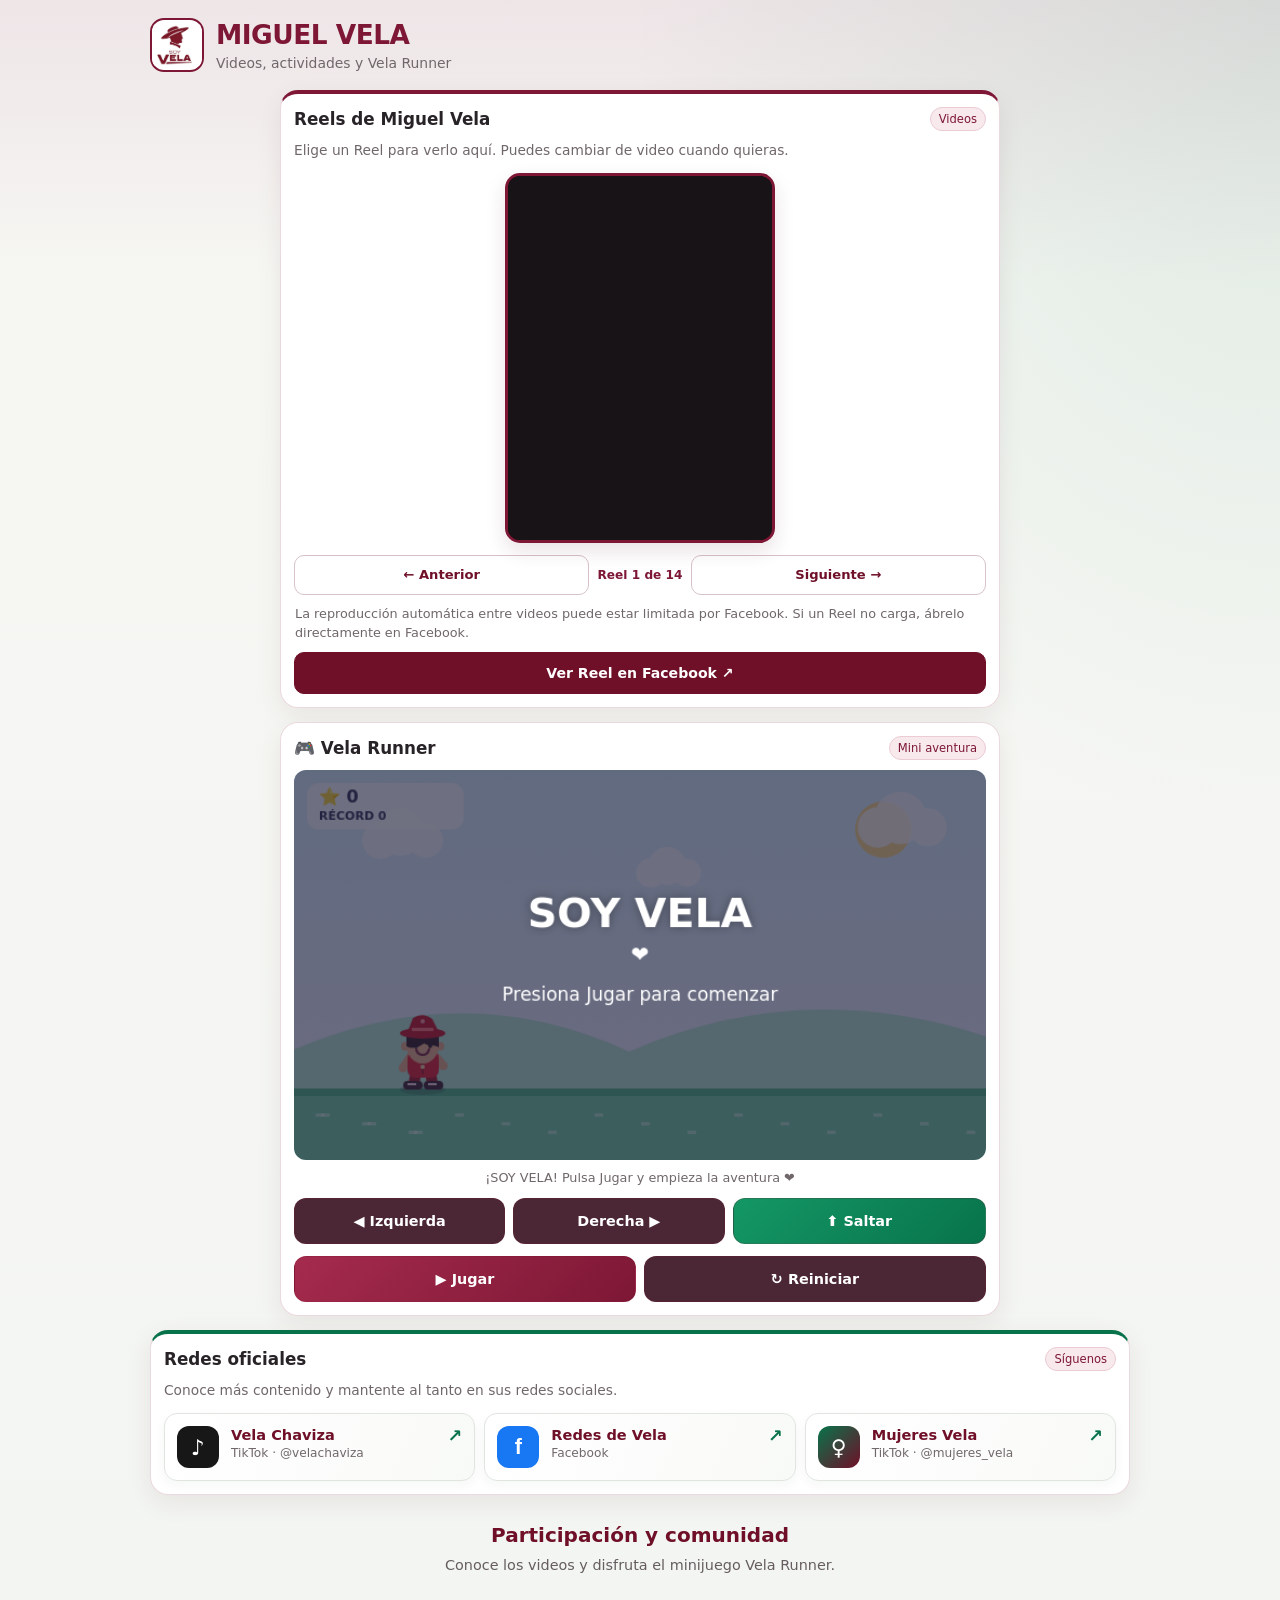
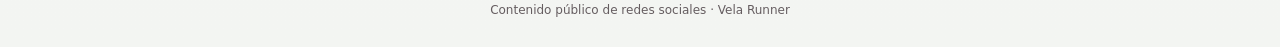
<file: index.html>
<!DOCTYPE html>
<html lang="es">
<head>
  <meta charset="UTF-8">
  <meta name="viewport" content="width=device-width, initial-scale=1, viewport-fit=cover">
  <meta name="theme-color" content="#6f1028">
  <title>VELA</title>

  <style>
    :root {
      --bg: #10101b;
      --panel: #1c1c2b;
      --pink: #ff76ad;
      --purple: #9b87ff;
      --text: #fff8fc;
      --muted: #c5bfd4;
      --border: rgba(255,255,255,.1);
    }

    * {
      box-sizing: border-box;
    }

    html {
      scroll-behavior: smooth;
      -webkit-text-size-adjust: 100%;
    }

    body {
      margin: 0;
      min-height: 100vh;
      color: var(--text);
      background:
        radial-gradient(ellipse at top, #29203e 0%, transparent 55%),
        var(--bg);
      font-family: system-ui, -apple-system, BlinkMacSystemFont, "Segoe UI", sans-serif;
      overflow-x: hidden;
    }

    button,
    input {
      font: inherit;
    }

    button {
      -webkit-tap-highlight-color: transparent;
    }

    .wrap {
      width: min(100% - 28px, 540px);
      margin: 0 auto;
      padding: 18px 0 30px;
    }

    header {
      display: flex;
      align-items: center;
      gap: 12px;
      margin-bottom: 18px;
    }

    .logo {
      width: 54px;
      height: 54px;
      object-fit: contain;
      flex-shrink: 0;
      border-radius: 14px;
      background: white;
    }

    .brand {
      min-width: 0;
    }

    h1 {
      margin: 0;
      font-size: clamp(1.25rem, 5vw, 1.65rem);
      line-height: 1.2;
      letter-spacing: -.5px;
    }

    .subtitle {
      margin: 5px 0 0;
      color: var(--muted);
      font-size: .87rem;
    }

    .panel {
      width: 100%;
      min-width: 0;
      padding: 13px;
      margin-bottom: 14px;
      border: 1px solid var(--border);
      border-radius: 18px;
      background: rgba(28, 28, 43, .94);
      box-shadow: 0 8px 24px rgba(0,0,0,.15);
    }

    .panel-heading {
      display: flex;
      justify-content: space-between;
      align-items: center;
      gap: 8px;
      margin: 0 0 10px;
    }

    h2 {
      margin: 0;
      font-size: 1.05rem;
    }

    .tag {
      color: #ffd0e4;
      background: rgba(255,118,173,.12);
      border: 1px solid rgba(255,118,173,.2);
      padding: 4px 8px;
      border-radius: 99px;
      font-size: .72rem;
      white-space: nowrap;
    }

    /* Reel público de Facebook */
    .reel-frame {
      width: 100%;
      max-width: 340px;
      height: 500px;
      margin: 0 auto;
      overflow: hidden;
      border-radius: 12px;
      background: #080811;
      contain: layout paint;
    }

    .reel-frame iframe {
      display: block;
      width: 100%;
      height: 100%;
      border: 0;
      background: #080811;
    }

    .reel-link {
      display: inline-flex;
      justify-content: center;
      align-items: center;
      min-height: 42px;
      margin-top: 10px;
      padding: 10px 14px;
      border-radius: 10px;
      color: white;
      background: #1877f2;
      text-decoration: none;
      font-size: .88rem;
      font-weight: 750;
    }

    .reel-note {
      margin: 9px 1px 0;
      color: var(--muted);
      font-size: .8rem;
      line-height: 1.5;
    }

    @media (max-width: 600px) {
      .reel-frame {
        max-width: 320px;
        height: 400px;
        height: clamp(340px, 52vh, 430px);
        height: clamp(340px, 52svh, 430px);
      }

      .reel-note {
        font-size: .76rem;
      }
    }

    .game-frame {
      width: 100%;
      aspect-ratio: 16 / 9;
      overflow: hidden;
      position: relative;
      border-radius: 12px;
      background: #dff5ff;
      touch-action: none;
      user-select: none;
      -webkit-user-select: none;
    }

    #game {
      display: block;
      width: 100%;
      height: 100%;
      touch-action: none;
    }

    .game-status {
      margin: 9px 0 0;
      color: var(--muted);
      text-align: center;
      font-size: .8rem;
      line-height: 1.4;
    }

    .game-controls {
      display: grid;
      grid-template-columns: 1fr 1fr 1.2fr;
      gap: 8px;
      margin-top: 12px;
    }

    .btn {
      min-height: 46px;
      border: 1px solid rgba(255,255,255,.12);
      border-radius: 12px;
      padding: 10px 8px;
      color: white;
      background: #302943;
      font-weight: 750;
      font-size: .9rem;
      cursor: pointer;
      touch-action: manipulation;
      transition: transform .12s ease, filter .12s ease;
    }

    .btn:active {
      transform: scale(.96);
      filter: brightness(1.15);
    }

    .btn-primary {
      color: #24101c;
      background: linear-gradient(135deg, #ff9bc5, #ff76ad);
      border-color: transparent;
    }

    .btn-jump {
      color: #1b1630;
      background: linear-gradient(135deg, #c2b5ff, #9681ff);
      border-color: transparent;
    }

    .btn-small {
      min-height: 40px;
      padding: 8px 10px;
      white-space: nowrap;
    }

    .score-line {
      display: flex;
      justify-content: space-between;
      align-items: center;
      margin-bottom: 9px;
      color: #39365a;
      font-size: .85rem;
      font-weight: 800;
    }

    .message {
      text-align: center;
      margin: 20px 0 8px;
      padding: 8px 4px;
    }

    .message h2 {
      font-size: 1.25rem;
      margin-bottom: 7px;
    }

    .message p {
      color: var(--muted);
      font-size: .9rem;
      line-height: 1.6;
      margin: 0;
    }

    footer {
      color: #8e879f;
      text-align: center;
      font-size: .75rem;
      padding: 10px 0 0;
    }

    @media (max-width: 380px) {
      .wrap {
        width: calc(100% - 20px);
        padding-top: 12px;
      }

      .panel {
        padding: 10px;
        border-radius: 15px;
      }

      .logo {
        width: 47px;
        height: 47px;
      }

      .game-controls {
        gap: 6px;
      }

      .btn {
        font-size: .82rem;
      }
    }

    @media (prefers-reduced-motion: reduce) {
      html {
        scroll-behavior: auto;
      }

      .btn {
        transition: none;
      }
    }


    /* Identidad visual guinda, blanca y verde; optimizada para móviles */
    :root {
      --bg: #f3f5f2;
      --panel: #ffffff;
      --pink: #6f1028;
      --purple: #08734b;
      --text: #282326;
      --muted: #70676b;
      --border: rgba(100, 25, 48, .16);
    }
    body {
      background:
        radial-gradient(ellipse at top right, rgba(8,115,75,.10), transparent 36%),
        linear-gradient(180deg, #eee5e7 0, #f6f7f3 280px, #f3f5f2 100%);
      color: var(--text);
    }
    .logo { border: 2px solid #7d1735; }
    h1 { color: #7d1735; }
    .panel {
      background: rgba(255,255,255,.97);
      border-color: rgba(125,23,53,.16);
      box-shadow: 0 8px 24px rgba(78, 20, 39, .08);
    }
    .tag {
      color: #7d1735;
      background: #f8e9ed;
      border-color: #ebcbd4;
    }
    .reels-panel { border-top: 4px solid #7d1735; }
    .section-intro { color: var(--muted); margin: 0 0 12px; font-size: .86rem; line-height: 1.45; }
    .reel-frame {
      max-width: 300px;
      height: 440px;
      border: 3px solid #7d1735;
      border-radius: 15px;
      box-shadow: 0 8px 20px rgba(77, 14, 35, .12);
    }
    .reel-frame iframe { background: #171317; }
    .reel-nav {
      display: grid;
      grid-template-columns: 1fr auto 1fr;
      align-items: center;
      gap: 8px;
      margin-top: 12px;
    }
    #reelCounter { font-size: .76rem; font-weight: 800; color: #7d1735; white-space: nowrap; }
    .reel-nav-btn {
      min-height: 40px; padding: 8px 10px; border-radius: 10px;
      border: 1px solid #d9b6c0; background: #fff; color: #7d1735;
      font: inherit; font-size: .82rem; font-weight: 800; cursor: pointer;
    }
    .reel-nav-btn:active, .reel-card:active { transform: scale(.98); }
    .reel-link {
      width: 100%; background: #7d1735; border: 1px solid #7d1735;
      border-radius: 10px; text-align: center;
    }
    .reel-note { color: #70676b; }
    .btn { border-color: rgba(125,23,53,.2); background: #4b2735; }
    .btn-primary { color: white; background: linear-gradient(135deg, #a52b4d, #7d1735); }
    .btn-jump { color: white; background: linear-gradient(135deg, #149765, #087f54); }
    .message h2 { color: #6f1028; }
    .message p, footer { color: #655d60; }

    .social-panel { border-top: 4px solid #08734b; }
    .social-grid { display: grid; grid-template-columns: 1fr; gap: 9px; }
    .social-card {
      display: flex; align-items: center; gap: 12px; min-width: 0;
      padding: 12px; border-radius: 13px; border: 1px solid #e0e5df;
      background: linear-gradient(115deg, #fff 0%, #f8faf7 100%);
      color: #29252a; text-decoration: none;
      box-shadow: 0 4px 12px rgba(28, 46, 35, .045);
      transition: transform .15s ease, box-shadow .15s ease;
    }
    .social-card:hover { transform: translateY(-2px); box-shadow: 0 7px 16px rgba(28,46,35,.09); }
    .social-icon {
      display: grid; place-items: center; flex: 0 0 42px; height: 42px;
      border-radius: 12px; color: white; font-size: 1.35rem; font-weight: 900;
      background: #171717;
    }
    .social-card.facebook .social-icon { background: #1877f2; font-family: Arial, sans-serif; }
    .social-card.women .social-icon { background: linear-gradient(135deg, #08734b, #6f1028); }
    .social-copy { display: flex; flex: 1; min-width: 0; flex-direction: column; gap: 3px; }
    .social-copy strong { font-size: .91rem; color: #6f1028; }
    .social-copy small { font-size: .76rem; color: #71686b; overflow-wrap: anywhere; }
    .social-arrow { color: #08734b; font-size: 1.1rem; font-weight: 900; }
    .reel-nav-btn { border-color: #d7c2c7; color: #6f1028; }
    .reel-frame { max-width: 260px; height: 360px; }
    .reel-link { background: #6f1028; border-color: #6f1028; }
    .btn-jump { background: linear-gradient(135deg, #149765, #08734b); }
    @media (min-width: 760px) {
      .wrap { width: min(100% - 40px, 980px); }
      .reels-panel, #gameSection { max-width: 720px; margin-left: auto; margin-right: auto; }
      .reel-frame { max-width: 270px; height: 370px; }
      .social-grid { grid-template-columns: repeat(3, minmax(0, 1fr)); }
      .social-card { align-items: flex-start; }
      .social-copy small { overflow-wrap: anywhere; }
    }
    @media (max-width: 600px) {
      .reel-frame { max-width: 245px; height: clamp(270px, 38svh, 340px); }
    }

  </style>
</head>

<body>
  <main class="wrap">

    <header>
      <img class="logo" src="logo-vela.jpg" alt="Logo Vela">
      <div class="brand">
        <h1>MIGUEL VELA</h1>
        <p class="subtitle">Videos, actividades y Vela Runner</p>
      </div>
    </header>

    <!-- REELS DE MIGUEL VELA -->
    <section class="panel reels-panel" id="reelsSection">
      <div class="panel-heading">
        <h2>Reels de Miguel Vela</h2>
        <span class="tag">Videos</span>
      </div>
      <p class="section-intro">Elige un Reel para verlo aquí. Puedes cambiar de video cuando quieras.</p>

      <div class="reel-frame" id="reelFrame">
        <iframe
          id="reelPlayer"
          src="https://www.facebook.com/plugins/video.php?href=https%3A%2F%2Fwww.facebook.com%2Freel%2F2198148591100253&show_text=false&autoplay=true&mute=true"
          title="Reel de Miguel Vela en Facebook"
          loading="eager"
          scrolling="no"
          allow="autoplay; clipboard-write; encrypted-media; picture-in-picture; web-share"
          allowfullscreen>
        </iframe>
      </div>

      <div class="reel-nav">
        <button class="reel-nav-btn" id="prevReel" type="button">← Anterior</button>
        <span id="reelCounter" aria-live="polite">Reel 1 de 14</span>
        <button class="reel-nav-btn" id="nextReel" type="button">Siguiente →</button>
      </div>
      <p class="reel-note">La reproducción automática entre videos puede estar limitada por Facebook. Si un Reel no carga, ábrelo directamente en Facebook.</p>
      <a class="reel-link" id="openReel" href="https://www.facebook.com/reel/2198148591100253" target="_blank" rel="noopener noreferrer">Ver Reel en Facebook ↗</a>

    </section>

    <!-- MINIJUEGO VELA RUNNER -->
    <section class="panel" id="gameSection">
      <div class="panel-heading">
        <h2>🎮 Vela Runner</h2>
        <span class="tag">Mini aventura</span>
      </div>

      <div class="game-frame" id="gameFrame">
        <canvas id="game" width="640" height="360"
          aria-label="Juego Vela Runner. Salta y esquiva los obstáculos.">
        </canvas>
      </div>

      <p class="game-status" id="gameStatus">
        Toca Jugar. Usa los botones para moverte y saltar.
      </p>

      <div class="game-controls">
        <button class="btn" id="leftBtn" type="button" aria-label="Mover a la izquierda">
          ◀ Izquierda
        </button>
        <button class="btn" id="rightBtn" type="button" aria-label="Mover a la derecha">
          Derecha ▶
        </button>
        <button class="btn btn-jump" id="jumpBtn" type="button">
          ⬆ Saltar
        </button>
      </div>

      <div class="game-controls" style="grid-template-columns:1fr 1fr">
        <button class="btn btn-primary" id="startBtn" type="button">
          ▶ Jugar
        </button>
        <button class="btn" id="restartBtn" type="button">
          ↻ Reiniciar
        </button>
      </div>
    </section>

    <!-- REDES SOCIALES -->
    <section class="panel social-panel" id="redesSection">
      <div class="panel-heading">
        <h2>Redes oficiales</h2>
        <span class="tag">Síguenos</span>
      </div>
      <p class="section-intro">Conoce más contenido y mantente al tanto en sus redes sociales.</p>
      <div class="social-grid">
        <a class="social-card tiktok" href="https://www.tiktok.com/@velachaviza?_r=1&_t=ZS-9Apw1FARJ6i" target="_blank" rel="noopener noreferrer">
          <span class="social-icon" aria-hidden="true">♪</span>
          <span class="social-copy"><strong>Vela Chaviza</strong><small>TikTok · @velachaviza</small></span>
          <span class="social-arrow" aria-hidden="true">↗</span>
        </a>
        <a class="social-card facebook" href="https://www.facebook.com/share/18kZbSUv5q/?mibextid=wwXIfr" target="_blank" rel="noopener noreferrer">
          <span class="social-icon" aria-hidden="true">f</span>
          <span class="social-copy"><strong>Redes de Vela</strong><small>Facebook</small></span>
          <span class="social-arrow" aria-hidden="true">↗</span>
        </a>
        <a class="social-card women" href="https://www.tiktok.com/@mujeres_vela?_r=1&_t=ZS-9Apw4sWHBwH" target="_blank" rel="noopener noreferrer">
          <span class="social-icon" aria-hidden="true">♀</span>
          <span class="social-copy"><strong>Mujeres Vela</strong><small>TikTok · @mujeres_vela</small></span>
          <span class="social-arrow" aria-hidden="true">↗</span>
        </a>
      </div>
    </section>

    <section class="message">
      <h2>Participación y comunidad</h2>
      <p>Conoce los videos y disfruta el minijuego Vela Runner.</p>
    </section>

    <footer>Contenido público de redes sociales · Vela Runner</footer>
  </main>

  <script>
    (() => {
      const reels = [
        "2198148591100253",
        "2050323955617421",
        "2193254794628391",
        "1519643000373971",
        "1505784578042343",
        "1100939905851168",
        "1826223185477790",
        "2610462596127950",
        "1058152643686197",
        "1629224418617324",
        "1080412928043602",
        "1616417880279494",
        "1039266162210114",
        "4557964657756942"
      ];
      const player = document.getElementById("reelPlayer");
      const counter = document.getElementById("reelCounter");
      const openLink = document.getElementById("openReel");
      const prev = document.getElementById("prevReel");
      const next = document.getElementById("nextReel");
      let current = 0;

      function loadReel(index) {
        current = (index + reels.length) % reels.length;
        const url = `https://www.facebook.com/reel/${reels[current]}`;
        player.src = `https://www.facebook.com/plugins/video.php?href=${encodeURIComponent(url)}&show_text=false&autoplay=true&mute=true`;
        player.title = `Reel ${current + 1} de Miguel Vela en Facebook`;
        openLink.href = url;
        counter.textContent = `Reel ${current + 1} de ${reels.length}`;
      }
      prev.addEventListener("click", () => loadReel(current - 1));
      next.addEventListener("click", () => loadReel(current + 1));
    })();
  </script>

  <script>
    (() => {
      "use strict";

      const canvas = document.getElementById("game");
      const ctx = canvas.getContext("2d", { alpha: false });
      const status = document.getElementById("gameStatus");

      const W = 640;
      const H = 360;
      const ground = 294;

      let running = false;
      let raf = 0;
      let lastTime = 0;
      let elapsed = 0;
      let score = 0;
      let obstacleTimer = 0;
      let laughTimer = 0;
      let angryTimer = 0;
      let bananaTimer = 0;
      let bananas = [];
      let bestScore = 0;
      try { bestScore = Number(localStorage.getItem("velaRunnerBest") || 0); } catch (_) {}
      let obstacles = [];
      let clouds = [
        { x: 80, y: 65, s: 1 },
        { x: 330, y: 95, s: .8 },
        { x: 540, y: 53, s: 1.1 }
      ];

      const player = {
        x: 100,
        y: ground - 54,
        w: 38,
        h: 54,
        vy: 0,
        speed: 240,
        jumping: false,
        face: 1
      };

      const keys = { left: false, right: false };

      function setStatus(text) {
        status.textContent = text;
      }

      function resetGame() {
        running = false;
        cancelAnimationFrame(raf);
        raf = 0;
        lastTime = 0;
        elapsed = 0;
        score = 0;
        obstacleTimer = 0;
        laughTimer = 0;
        angryTimer = 0;
        obstacleTimer = 0;
        bananaTimer = 0;
        bananas = [];
        obstacles = [];
        player.x = 100;
        player.y = ground - player.h;
        player.vy = 0;
        player.jumping = false;
        keys.left = false;
        keys.right = false;
        draw();
        setStatus("¡SOY VELA! Pulsa Jugar y empieza la aventura ❤️");
      }

      function startGame() {
        if (running) return;
        if (score >= 0 && obstacles.length === 0 && elapsed === 0) {
          // Mantiene el estado inicial si aún no se ha comenzado.
        }
        running = true;
        lastTime = 0;
        setStatus("¡Corre, salta, esquiva y recoge plátanos! 🍌");
        raf = requestAnimationFrame(loop);
      }

      function move(direction) {
        player.x += direction * 36;
        player.x = Math.max(12, Math.min(W - player.w - 12, player.x));
        player.face = direction;
      }

      function jump() {
        if (!running) startGame();

        if (!player.jumping) {
          player.vy = -510;
          player.jumping = true;
          laughTimer = .65;
        }
      }

      function bindHold(buttonId, key) {
        const button = document.getElementById(buttonId);

        const release = () => {
          keys[key] = false;
        };

        button.addEventListener("pointerdown", e => {
          e.preventDefault();
          keys[key] = true;
          if (!running) startGame();
        });

        button.addEventListener("pointerup", release);
        button.addEventListener("pointercancel", release);
        button.addEventListener("lostpointercapture", release);
        window.addEventListener("pointerup", release);
      }

      bindHold("leftBtn", "left");
      bindHold("rightBtn", "right");

      document.getElementById("jumpBtn").addEventListener("click", jump);
      document.getElementById("startBtn").addEventListener("click", startGame);
      document.getElementById("restartBtn").addEventListener("click", resetGame);

      document.addEventListener("keydown", e => {
        if (["ArrowLeft", "ArrowRight", "ArrowUp", " "].includes(e.key)) {
          e.preventDefault();
        }

        if (e.key === "ArrowLeft" || e.key.toLowerCase() === "a") {
          keys.left = true;
        }

        if (e.key === "ArrowRight" || e.key.toLowerCase() === "d") {
          keys.right = true;
        }

        if (e.key === "ArrowUp" || e.key === " ") {
          jump();
        }
      });

      document.addEventListener("keyup", e => {
        if (e.key === "ArrowLeft" || e.key.toLowerCase() === "a") {
          keys.left = false;
        }

        if (e.key === "ArrowRight" || e.key.toLowerCase() === "d") {
          keys.right = false;
        }
      });

      // Control táctil fluido: Vela sigue el dedo mientras lo arrastras.
      // Un toque sin arrastre conserva los controles rápidos por zonas.
      let touchStartX = 0;
      let touchStartY = 0;
      let touchPlayerStartX = 0;
      let activePointerId = null;
      let touchMoved = false;

      canvas.addEventListener("pointerdown", e => {
        if (e.pointerType === "mouse") return;
        e.preventDefault();

        activePointerId = e.pointerId;
        touchStartX = e.clientX;
        touchStartY = e.clientY;
        touchPlayerStartX = player.x;
        touchMoved = false;

        if (canvas.setPointerCapture) {
          try { canvas.setPointerCapture(e.pointerId); } catch (_) {}
        }
        if (!running) startGame();
      }, { passive: false });

      canvas.addEventListener("pointermove", e => {
        if (e.pointerType === "mouse" || e.pointerId !== activePointerId) return;
        e.preventDefault();

        const dx = e.clientX - touchStartX;
        const dy = e.clientY - touchStartY;
        const rect = canvas.getBoundingClientRect();

        // El personaje acompaña al dedo en tiempo real, no espera a soltarlo.
        if (Math.abs(dx) > 5 && Math.abs(dx) >= Math.abs(dy) * 0.75) {
          touchMoved = true;
          const scaleX = W / Math.max(1, rect.width);
          player.x = Math.max(8, Math.min(W - player.w - 8,
            touchPlayerStartX + dx * scaleX * 1.25));
          if (Math.abs(dx) > 1) player.face = dx > 0 ? 1 : -1;
          draw();
        }

        // Arrastrar el dedo hacia arriba también puede activar un salto.
        if (dy < -38 && Math.abs(dy) > Math.abs(dx) * 1.1 && !touchMoved) {
          touchMoved = true;
          jump();
        }
      }, { passive: false });

      function finishTouch(e) {
        if (e.pointerId !== activePointerId) return;
        e.preventDefault();

        const dx = e.clientX - touchStartX;
        const dy = e.clientY - touchStartY;

        // Si fue solo un toque, responde inmediatamente según la zona tocada.
        if (!touchMoved && Math.abs(dx) < 18 && Math.abs(dy) < 18) {
          const rect = canvas.getBoundingClientRect();
          const x = (e.clientX - rect.left) / Math.max(1, rect.width);
          if (x < 0.34) move(-1);
          else if (x > 0.66) move(1);
          else jump();
        } else if (!touchMoved && dy < -22) {
          jump();
        }

        activePointerId = null;
        touchMoved = false;
      }

      canvas.addEventListener("pointerup", finishTouch, { passive: false });
      canvas.addEventListener("pointercancel", e => {
        if (e.pointerId === activePointerId) {
          activePointerId = null;
          touchMoved = false;
        }
      });

      function roundedRect(x, y, w, h, r, color) {
        ctx.fillStyle = color;
        ctx.beginPath();
        ctx.roundRect(x, y, w, h, r);
        ctx.fill();
      }

      function drawCloud(x, y, scale) {
        ctx.fillStyle = "rgba(255,255,255,.82)";
        ctx.beginPath();
        ctx.arc(x, y, 17 * scale, 0, Math.PI * 2);
        ctx.arc(x + 19 * scale, y - 8 * scale, 22 * scale, 0, Math.PI * 2);
        ctx.arc(x + 42 * scale, y, 16 * scale, 0, Math.PI * 2);
        ctx.fill();
      }

      
function drawCharacter() {
  const x = player.x, y = player.y;
  const runningPose = running && !player.jumping;
  const swing = runningPose ? Math.sin(elapsed * 13) * 5 : 0;
  const laughing = laughTimer > 0;
  const angry = angryTimer > 0;
  const faceY = y + 14;

  ctx.save();
  // Sombra
  ctx.fillStyle = "rgba(35,25,50,.18)";
  ctx.beginPath();
  ctx.ellipse(x + 19, ground + 1, player.jumping ? 13 : 21, 5, 0, 0, Math.PI * 2);
  ctx.fill();

  // Piernas articuladas y tenis
  ctx.strokeStyle = "#a91e2b";
  ctx.lineWidth = 10;
  ctx.lineCap = "round";
  ctx.beginPath();
  ctx.moveTo(x + 13, y + 38);
  ctx.lineTo(x + 11 + swing, y + 49);
  ctx.moveTo(x + 26, y + 38);
  ctx.lineTo(x + 28 - swing, y + 49);
  ctx.stroke();
  roundedRect(x + 1 + swing, y + 47, 18, 8, 4, "#432431");
  roundedRect(x + 20 - swing, y + 47, 18, 8, 4, "#432431");
  ctx.fillStyle = "#f5d8e0";
  ctx.fillRect(x + 5 + swing, y + 49, 8, 2);
  ctx.fillRect(x + 24 - swing, y + 49, 8, 2);

  // Brazos con movimiento
  ctx.strokeStyle = "#e9ad88";
  ctx.lineWidth = 7;
  ctx.beginPath();
  ctx.moveTo(x + 7, y + 25);
  ctx.lineTo(x + 1 - swing * .7, y + 34);
  ctx.moveTo(x + 32, y + 25);
  ctx.lineTo(x + 38 + swing * .7, y + 32);
  ctx.stroke();
  ctx.fillStyle = "#e9ad88";
  ctx.beginPath();
  ctx.arc(x + 1 - swing * .7, y + 35, 4, 0, Math.PI * 2);
  ctx.arc(x + 38 + swing * .7, y + 33, 4, 0, Math.PI * 2);
  ctx.fill();

  // Torso rojo y detalles de ropa
  roundedRect(x + 5, y + 19, 29, 25, 7, "#e52535");
  roundedRect(x + 10, y + 22, 19, 4, 2, "#ff6674");
  ctx.strokeStyle = "#a91e2b";
  ctx.lineWidth = 2;
  ctx.beginPath();
  ctx.moveTo(x + 19, y + 27);
  ctx.lineTo(x + 19, y + 40);
  ctx.stroke();
  ctx.fillStyle = "#f5d6a8";
  ctx.beginPath();
  ctx.arc(x + 19, y + 34, 2, 0, Math.PI * 2);
  ctx.fill();

  // Cuello y orejas
  roundedRect(x + 13, y + 15, 13, 8, 3, "#e9ad88");
  ctx.fillStyle = "#e9ad88";
  ctx.beginPath();
  ctx.arc(x + 3, faceY + 1, 4, 0, Math.PI * 2);
  ctx.arc(x + 35, faceY + 1, 4, 0, Math.PI * 2);
  ctx.fill();

  // Cabeza
  ctx.fillStyle = "#f1b38c";
  ctx.beginPath();
  ctx.ellipse(x + 19, faceY, 15, 17, 0, 0, Math.PI * 2);
  ctx.fill();

  // Cabello visible debajo del sombrero
  ctx.fillStyle = "#38202a";
  ctx.beginPath();
  ctx.arc(x + 19, faceY - 7, 15, Math.PI, Math.PI * 2);
  ctx.lineTo(x + 34, faceY + 2);
  ctx.quadraticCurveTo(x + 29, faceY - 1, x + 25, faceY + 1);
  ctx.lineTo(x + 21, faceY - 2);
  ctx.lineTo(x + 16, faceY + 1);
  ctx.quadraticCurveTo(x + 9, faceY + 4, x + 4, faceY + 1);
  ctx.closePath();
  ctx.fill();

  // Sombrero rojo característico
  ctx.fillStyle = "#c9182b";
  ctx.beginPath();
  ctx.moveTo(x + 5, faceY - 12);
  ctx.lineTo(x + 10, faceY - 25);
  ctx.quadraticCurveTo(x + 19, faceY - 31, x + 28, faceY - 24);
  ctx.lineTo(x + 34, faceY - 12);
  ctx.closePath();
  ctx.fill();
  ctx.beginPath();
  ctx.ellipse(x + 19, faceY - 11, 21, 5, 0, 0, Math.PI * 2);
  ctx.fill();
  ctx.fillStyle = "#ff7078";
  ctx.fillRect(x + 9, faceY - 16, 20, 3);
  ctx.fillStyle = "#ff9ca2";
  ctx.beginPath();
  ctx.arc(x + 19, faceY - 22, 2, 0, Math.PI * 2);
  ctx.fill();

  // Cejas y expresiones: enfadado al acercarse un pato
  ctx.strokeStyle = "#38202a";
  ctx.lineWidth = 2.5;
  ctx.beginPath();
  if (angry) {
    ctx.moveTo(x + 8, faceY - 3); ctx.lineTo(x + 16, faceY);
    ctx.moveTo(x + 22, faceY); ctx.lineTo(x + 30, faceY - 3);
  } else {
    ctx.moveTo(x + 9, faceY - 3); ctx.lineTo(x + 16, faceY - 2);
    ctx.moveTo(x + 22, faceY - 2); ctx.lineTo(x + 29, faceY - 3);
  }
  ctx.stroke();

  ctx.fillStyle = "#30202b";
  if (laughing && !angry) {
    ctx.strokeStyle = "#30202b";
    ctx.lineWidth = 2.5;
    ctx.beginPath();
    ctx.moveTo(x + 10, faceY + 1); ctx.quadraticCurveTo(x + 13, faceY - 3, x + 16, faceY + 1);
    ctx.moveTo(x + 23, faceY + 1); ctx.quadraticCurveTo(x + 26, faceY - 3, x + 29, faceY + 1);
    ctx.stroke();
  } else {
    ctx.beginPath();
    ctx.arc(x + 13, faceY + 1, 1.8, 0, Math.PI * 2);
    ctx.arc(x + 26, faceY + 1, 1.8, 0, Math.PI * 2);
    ctx.fill();
  }

  // Boca
  if (angry) {
    ctx.strokeStyle = "#7b2942";
    ctx.lineWidth = 2.5;
    ctx.beginPath();
    ctx.moveTo(x + 13, faceY + 9);
    ctx.lineTo(x + 25, faceY + 7);
    ctx.stroke();
    // Rayitas de enfado
    ctx.strokeStyle = "#e52535";
    ctx.lineWidth = 3;
    ctx.beginPath();
    ctx.moveTo(x + 1, faceY - 20); ctx.lineTo(x - 3, faceY - 25);
    ctx.moveTo(x + 37, faceY - 20); ctx.lineTo(x + 41, faceY - 25);
    ctx.stroke();
  } else if (laughing) {
    ctx.fillStyle = "#7b2942";
    ctx.beginPath();
    ctx.ellipse(x + 19, faceY + 7, 5, 5, 0, 0, Math.PI * 2);
    ctx.fill();
  } else {
    ctx.strokeStyle = "#7b2942";
    ctx.lineWidth = 2.2;
    ctx.beginPath();
    ctx.arc(x + 19, faceY + 3, 6, .15, Math.PI - .15);
    ctx.stroke();
  }

  // Letras blancas al reír
  if (laughing && !angry) {
    ctx.fillStyle = "#ffffff";
    ctx.font = "900 18px system-ui, sans-serif";
    ctx.textAlign = "center";
    ctx.shadowColor = "rgba(35,25,50,.5)";
    ctx.shadowBlur = 4;
    ctx.fillText("¡JAJA!", x + 20, y - 9);
    ctx.shadowBlur = 0;
  }
  ctx.restore();
}


      function draw() {
        // Cielo
        const sky = ctx.createLinearGradient(0, 0, 0, H);
        sky.addColorStop(0, "#d9f3ff");
        sky.addColorStop(1, "#f7f1ff");
        ctx.fillStyle = sky;
        ctx.fillRect(0, 0, W, H);

        // Sol
        ctx.fillStyle = "#ffdc86";
        ctx.beginPath();
        ctx.arc(545, 55, 26, 0, Math.PI * 2);
        ctx.fill();

        clouds.forEach(c => drawCloud(c.x, c.y, c.s));

        // Colinas
        ctx.fillStyle = "#b9e8d4";
        ctx.beginPath();
        ctx.moveTo(0, 258);
        ctx.quadraticCurveTo(160, 190, 310, 260);
        ctx.quadraticCurveTo(470, 190, 640, 246);
        ctx.lineTo(640, 360);
        ctx.lineTo(0, 360);
        ctx.closePath();
        ctx.fill();

        // Piso
        ctx.fillStyle = "#78d4a5";
        ctx.fillRect(0, ground, W, H - ground);

        ctx.fillStyle = "#55b986";
        ctx.fillRect(0, ground, W, 7);

        // Puntos del piso
        ctx.fillStyle = "rgba(255,255,255,.42)";
        for (let i = 0; i < 18; i++) {
          const x = (i * 43 + 20) % W;
          ctx.fillRect(x, ground + 23 + (i % 3) * 8, 8, 3);
        }

        // Obstáculos dibujados según su tipo
        obstacles.forEach(o => {
          if (o.type === "arena") {
            // Montículo de arena
            ctx.fillStyle = "#d7a15b";
            ctx.beginPath();
            ctx.moveTo(o.x, ground);
            ctx.quadraticCurveTo(o.x + o.w * .18, o.y - 8, o.x + o.w * .45, o.y);
            ctx.quadraticCurveTo(o.x + o.w * .78, o.y - 5, o.x + o.w, ground);
            ctx.closePath(); ctx.fill();
            ctx.fillStyle = "#f3ce8b";
            ctx.beginPath(); ctx.ellipse(o.x + o.w * .45, o.y + 7, o.w * .22, 3, -.2, 0, Math.PI * 2); ctx.fill();
          } else if (o.type === "helmet") {
            // Casco de seguridad amarillo
            ctx.fillStyle = "#f5c542";
            ctx.beginPath();
            ctx.arc(o.x + o.w / 2, o.y + o.h * .58, o.w * .42, Math.PI, Math.PI * 2);
            ctx.lineTo(o.x + o.w * .92, o.y + o.h * .78);
            ctx.lineTo(o.x + o.w * .08, o.y + o.h * .78);
            ctx.closePath(); ctx.fill();
            roundedRect(o.x - 2, o.y + o.h * .72, o.w + 4, 6, 3, "#d89a20");
            roundedRect(o.x + o.w * .43, o.y + 2, 5, o.h * .48, 2, "#ffe88a");
          } else if (o.type === "duck") {
            // Pato amarillo
            ctx.fillStyle = "#ffd84a";
            ctx.beginPath(); ctx.ellipse(o.x + 17, o.y + 18, 16, 12, 0, 0, Math.PI * 2); ctx.fill();
            ctx.beginPath(); ctx.arc(o.x + 25, o.y + 7, 9, 0, Math.PI * 2); ctx.fill();
            ctx.fillStyle = "#ff8c32";
            ctx.beginPath(); ctx.moveTo(o.x + 32, o.y + 7); ctx.lineTo(o.x + 41, o.y + 10); ctx.lineTo(o.x + 32, o.y + 13); ctx.closePath(); ctx.fill();
            ctx.fillStyle = "#30202b";
            ctx.beginPath(); ctx.arc(o.x + 27, o.y + 5, 1.6, 0, Math.PI * 2); ctx.fill();
            ctx.fillStyle = "#f4a62e";
            ctx.fillRect(o.x + 11, o.y + 27, 4, 6); ctx.fillRect(o.x + 24, o.y + 27, 4, 6);
          }
        });

        // Plátanos coleccionables
        bananas.forEach(b => {
          ctx.save();
          ctx.translate(b.x, b.y);
          ctx.rotate(-.35);
          ctx.strokeStyle = "#e6a900";
          ctx.lineWidth = 9;
          ctx.lineCap = "round";
          ctx.beginPath();
          ctx.arc(0, 0, 11, .15, Math.PI * .95);
          ctx.stroke();
          ctx.strokeStyle = "#ffe34d";
          ctx.lineWidth = 6;
          ctx.beginPath();
          ctx.arc(0, -1, 11, .15, Math.PI * .95);
          ctx.stroke();
          ctx.restore();
        });

        drawCharacter();

        // Marcador de puntos y récord
        roundedRect(12, 12, 145, 43, 11, "rgba(255,255,255,.9)");
        ctx.fillStyle = "#353057";
        ctx.font = "bold 16px system-ui";
        ctx.textAlign = "left";
        ctx.fillText("⭐ " + Math.floor(score), 23, 30);
        ctx.font = "bold 11px system-ui";
        ctx.fillText("RÉCORD " + bestScore, 23, 46);

        if (!running && elapsed === 0) {
          ctx.fillStyle = "rgba(25,25,50,.62)";
          ctx.fillRect(0, 0, W, H);
          ctx.textAlign = "center";
          ctx.fillStyle = "#ffffff";
          ctx.font = "900 38px system-ui, sans-serif";
          ctx.shadowColor = "rgba(0,0,0,.35)";
          ctx.shadowBlur = 8;
          ctx.fillText("SOY VELA", W / 2, 145);
          ctx.shadowBlur = 0;
          ctx.font = "bold 20px system-ui";
          ctx.fillText("❤️", W / 2, 177);
          ctx.font = "17px system-ui";
          ctx.fillText("Presiona Jugar para comenzar", W / 2, 213);
        }
      }

      function loop(timestamp) {
        if (!running) return;
        if (!lastTime) lastTime = timestamp;
        const dt = Math.min((timestamp - lastTime) / 1000, .035);
        lastTime = timestamp;
        elapsed += dt;
        laughTimer = Math.max(0, laughTimer - dt);
        angryTimer = Math.max(0, angryTimer - dt);

        if (keys.left) { player.x -= player.speed * dt; player.face = -1; }
        if (keys.right) { player.x += player.speed * dt; player.face = 1; }
        player.x = Math.max(10, Math.min(W - player.w - 10, player.x));

        // Salto y gravedad
        player.vy += 1350 * dt;
        player.y += player.vy * dt;
        if (player.y + player.h >= ground) {
          player.y = ground - player.h;
          player.vy = 0;
          player.jumping = false;
        }

        // Puntos: se acumulan de forma continua, sin perder decimales en cada frame
        score += dt * 10;

        // Generar arenas, cascos y patos
        obstacleTimer += dt;
        if (obstacleTimer > Math.max(.82, 1.35 - score / 900)) {
          obstacleTimer = 0;
          const roll = Math.random();
          let type = roll < .42 ? "arena" : roll < .78 ? "helmet" : "duck";
          const h = type === "duck" ? 34 : type === "helmet" ? 29 : 25 + Math.random() * 13;
          const w = type === "duck" ? 43 : type === "helmet" ? 32 : 36 + Math.random() * 12;
          obstacles.push({ type, x: W + 12, y: ground - h, w, h, alerted: false });
        }

        // Plátanos aparecen a diferentes alturas para poder recogerlos saltando
        bananaTimer += dt;
        if (bananaTimer > 2.1 + Math.random() * 1.3) {
          bananaTimer = 0;
          bananas.push({ x: W + 12, y: ground - 48 - Math.random() * 72, r: 13 });
        }

        const speed = 175 + Math.min(score * .65, 115);
        for (const o of obstacles) {
          o.x -= speed * dt;

          // El pato lo hace enojar cuando se acerca
          if (o.type === "duck" && !o.alerted && o.x < player.x + 95 && o.x > player.x - 50) {
            o.alerted = true;
            angryTimer = 1.8;
            setStatus("¡VELA SE ENOJÓ CON EL PATO! 🦆😡");
          }

          const hit = player.x + player.w - 5 > o.x &&
            player.x + 5 < o.x + o.w &&
            player.y + player.h - 5 > o.y + 4;

          if (hit && o.type === "duck") {
            // El pato enfada a Vela, pero no termina la partida
            angryTimer = 2.2;
            score = Math.max(0, score - 10);
            o.x = -100;
            setStatus("¡Ese pato hizo enojar a Vela! 😡");
          } else if (hit && o.type !== "duck") {
            running = false;
            keys.left = false;
            keys.right = false;
            cancelAnimationFrame(raf);
            setStatus("¡Chocaste! 😵 Pulsa Reiniciar para volver a jugar.");
            break;
          }
        }
        obstacles = obstacles.filter(o => o.x + o.w > -10);

        for (const b of bananas) {
          b.x -= speed * dt;
          const dx = (player.x + player.w / 2) - b.x;
          const dy = (player.y + player.h / 2) - b.y;
          if (Math.hypot(dx, dy) < 34) {
            b.x = -100;
            score += 25;
            setStatus("¡Plátano conseguido! 🍌 +25 puntos");
          }
        }
        bananas = bananas.filter(b => b.x > -30);

        clouds.forEach(c => {
          c.x -= 9 * dt;
          if (c.x < -70) c.x = W + 50;
        });

        const visibleScore = Math.floor(score);
        if (visibleScore > bestScore) {
          bestScore = visibleScore;
          try { localStorage.setItem("velaRunnerBest", String(bestScore)); } catch (_) {}
        }

        draw();
        if (running) raf = requestAnimationFrame(loop);
      }

      // Dibuja una pantalla inicial sin animación continua.
      resetGame();
    })();
  </script>
</body>
</html>
</file>
